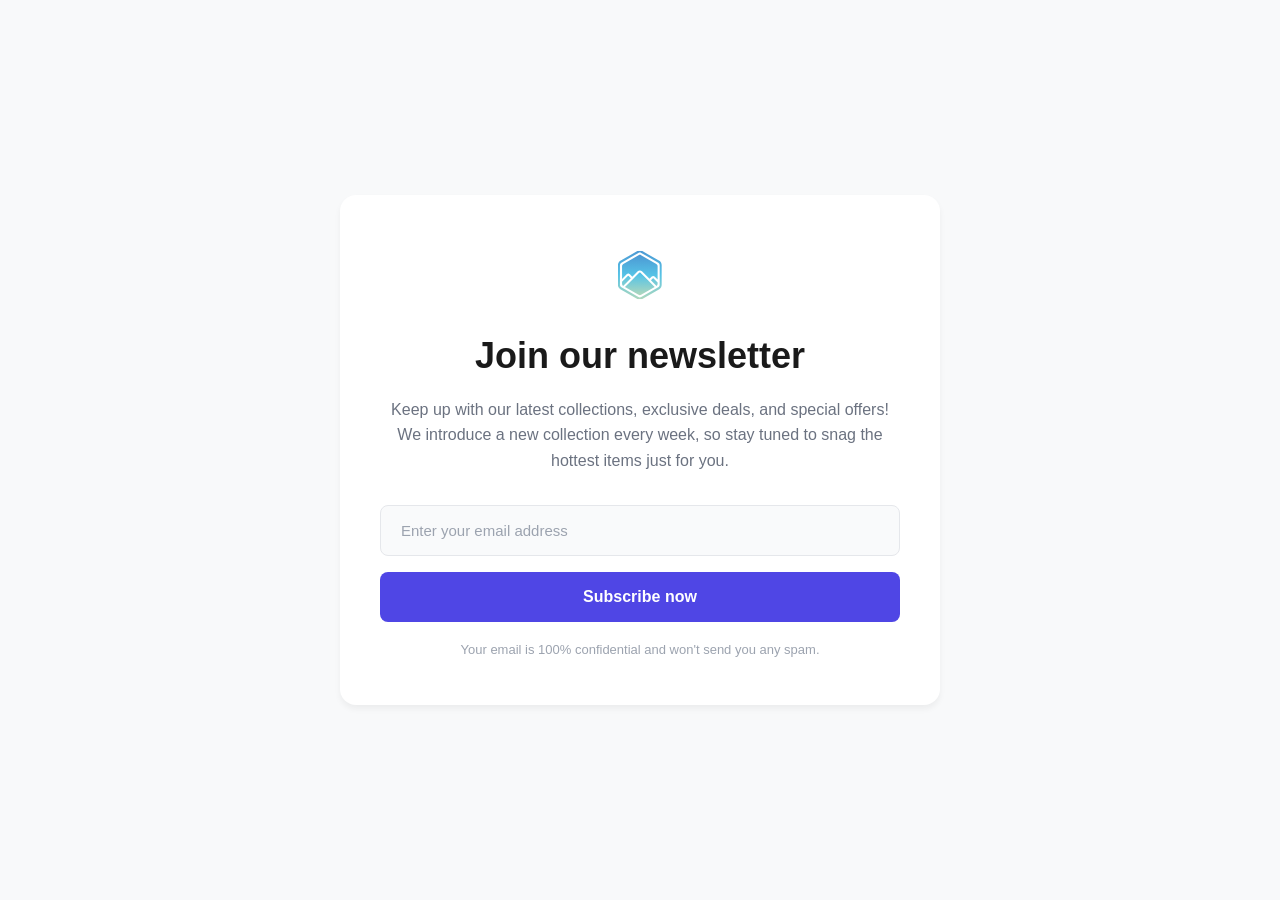
<file: Tarea_1/index.html>
<!DOCTYPE html>
<html lang="en">
  <head>
    <meta charset="UTF-8" />
    <meta name="viewport" content="width=device-width, initial-scale=1.0" />
    <link
      rel="icon"
      href="resources/favicon.ico"
      type="image/x-icon"
      sizes="96x96"
    />
    <title>Join Our Newsletter</title>
    <link rel="stylesheet" href="Style/Style.css" />
  </head>
  <body>
    <main class="container">
      <div class="newsletter-card">
        <img src="resources/logo.svg" alt="Logo" class="logo" />
        
        <h1 class="title">Join our newsletter</h1>
        
        <p class="description">
          Keep up with our latest collections, exclusive deals, and special offers! 
          We introduce a new collection every week, so stay tuned to snag the 
          hottest items just for you.
        </p>
        
        <form class="newsletter-form">
          <input 
            type="email" 
            placeholder="Enter your email address" 
            class="email-input"
            required
          />
          <button type="submit" class="subscribe-btn">Subscribe now</button>
          <p class="privacy-text">
            Your email is 100% confidential and won't send you any spam.
          </p>
        </form>
      </div>
    </main>
  </body>
</html>
</file>
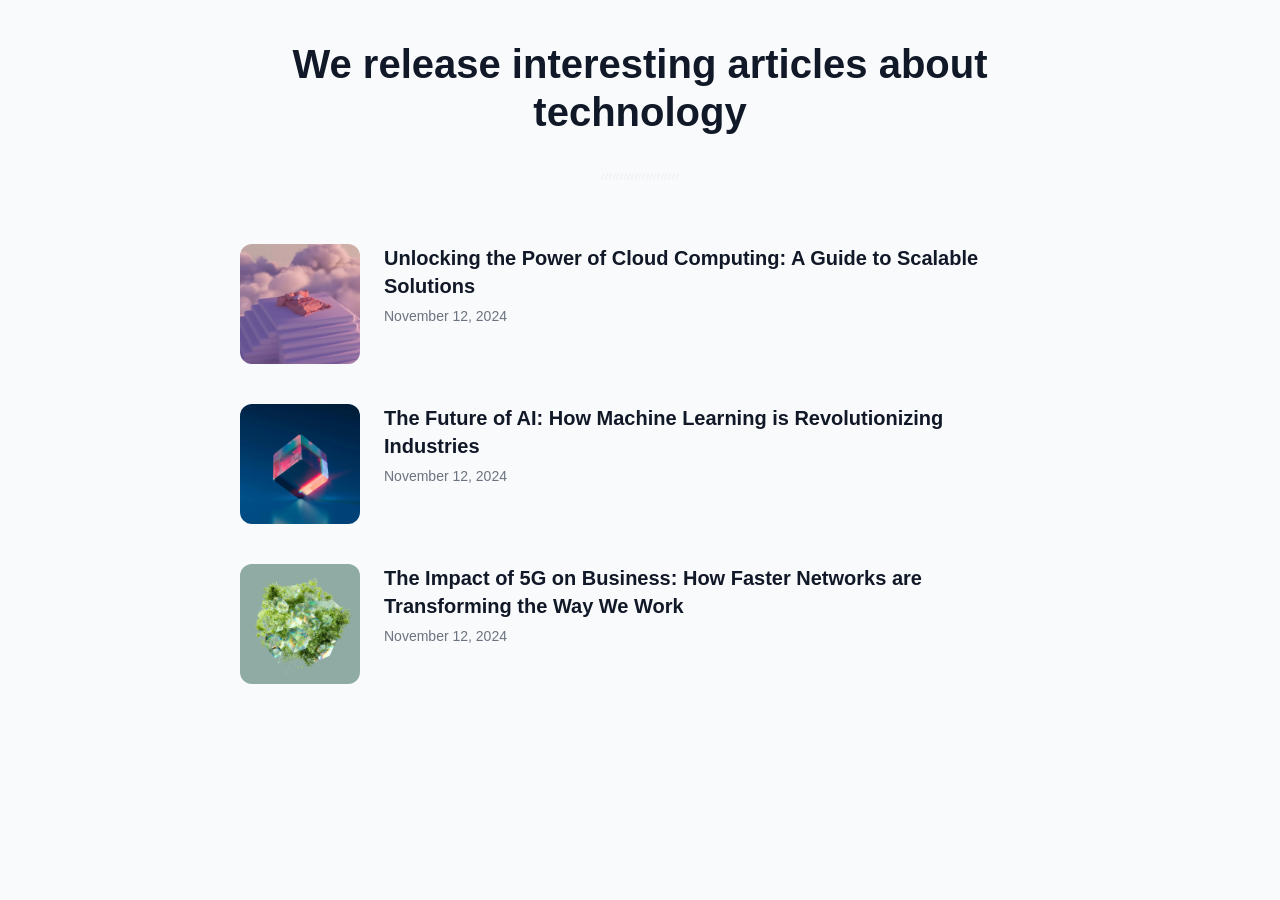
<file: Tarea_2/index.html>
<!DOCTYPE html>
<html lang="en">
  <head>
    <meta charset="UTF-8" />
    <meta name="viewport" content="width=device-width, initial-scale=1.0" />
    <link
      rel="icon"
      href="resources/favicon.ico"
      type="image/x-icon"
      sizes="96x96"
    />
    <link rel="stylesheet" href="Styles/Styles.css" />
    <title>Simple Article Listing</title>
  </head>
  <body>
    <main class="container">
      <header class="header">
        <h1 class="title">We release interesting articles about technology</h1>
        <img src="resources/Seperator.svg" alt="Separator" class="separator" />
      </header>

      <section class="articles">
        <article class="article-card">
          <img src="resources/photo_1.png" 
               srcset="resources/photo_1@2x.png 2x" 
               alt="Cloud Computing" 
               class="article-image" />
          <div class="article-content">
            <h2 class="article-title">Unlocking the Power of Cloud Computing: A Guide to Scalable Solutions</h2>
            <p class="article-date">November 12, 2024</p>
          </div>
        </article>

        <article class="article-card">
          <img src="resources/photo_2.png" 
               srcset="resources/photo_2@2x.png 2x" 
               alt="AI and Machine Learning" 
               class="article-image" />
          <div class="article-content">
            <h2 class="article-title">The Future of AI: How Machine Learning is Revolutionizing Industries</h2>
            <p class="article-date">November 12, 2024</p>
          </div>
        </article>

        <article class="article-card">
          <img src="resources/photo_3.png" 
               srcset="resources/photo_3@2x.png 2x" 
               alt="5G Technology" 
               class="article-image" />
          <div class="article-content">
            <h2 class="article-title">The Impact of 5G on Business: How Faster Networks are Transforming the Way We Work</h2>
            <p class="article-date">November 12, 2024</p>
          </div>
        </article>
      </section>
    </main>
  </body>
</html>
</file>
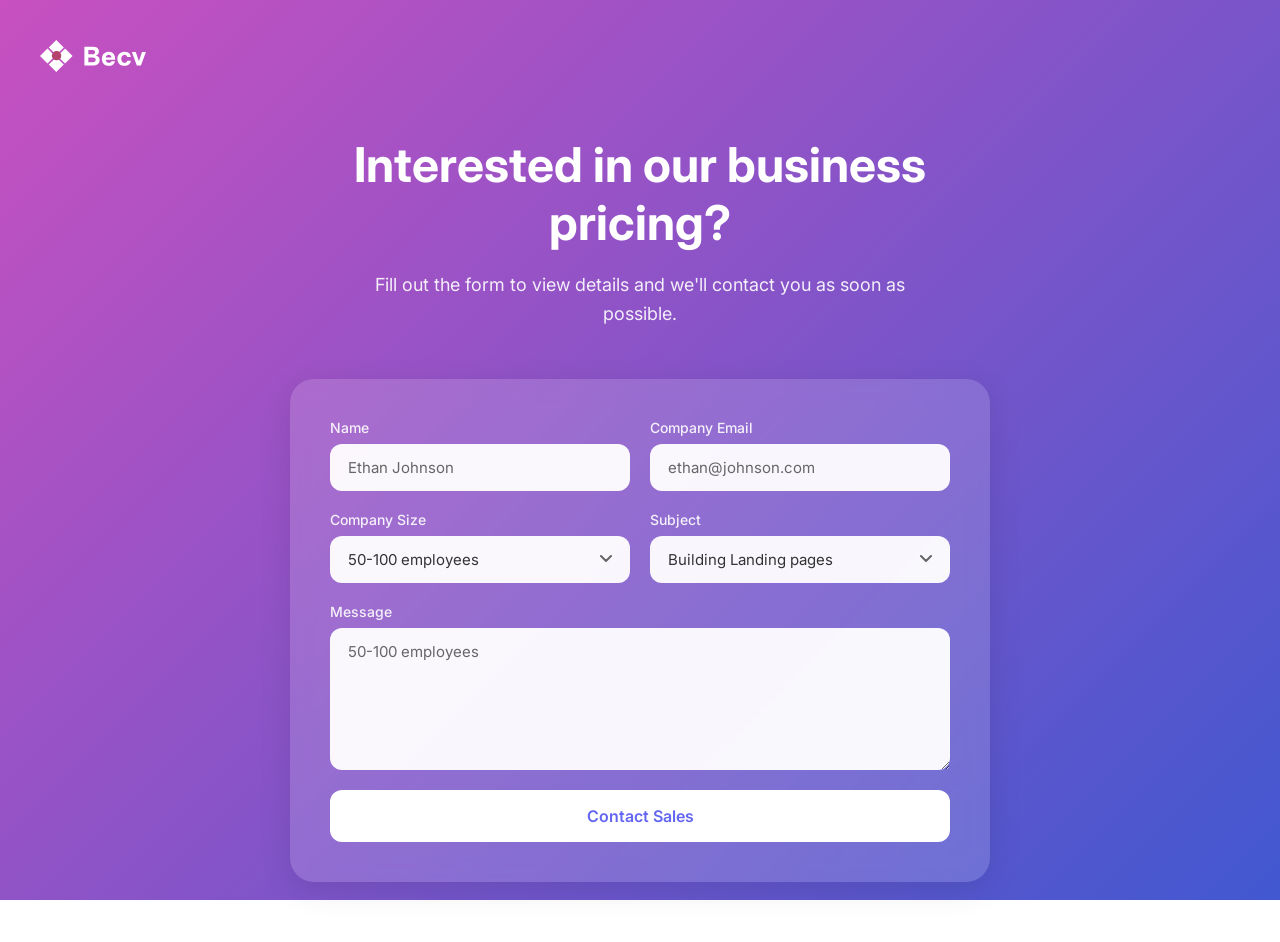
<file: Tarea_3/index.html>
<!DOCTYPE html>
<html lang="en">
  <head>
    <meta charset="UTF-8" />
    <meta name="viewport" content="width=device-width, initial-scale=1.0" />

    <link
      rel="icon"
      href="resources/favicon.ico"
      type="image/x-icon"
      sizes="96x96"
    />
    <link rel="stylesheet" href="Styles/Styles.css" />
    <title>Contact Page</title>
  </head>
  <body>
    <header class="header">
      <img src="resources/Logo.svg" alt="Becv Logo" class="logo" />
    </header>

    <main class="main-content">
      <div class="hero-section">
        <h1 class="hero-title">Interested in our business pricing?</h1>
        <p class="hero-subtitle">
          Fill out the form to view details and we'll contact you as soon as possible.
        </p>
      </div>

      <form class="contact-form">
        <div class="form-row">
          <div class="form-group">
            <label for="name">Name</label>
            <input 
              type="text" 
              id="name" 
              name="name" 
              placeholder="Ethan Johnson"
              required
            />
          </div>

          <div class="form-group">
            <label for="email">Company Email</label>
            <input 
              type="email" 
              id="email" 
              name="email" 
              placeholder="ethan@johnson.com"
              required
            />
          </div>
        </div>

        <div class="form-row">
          <div class="form-group">
            <label for="company-size">Company Size</label>
            <select id="company-size" name="company-size" required>
              <option value="">Select size</option>
              <option value="1-10">1-10 employees</option>
              <option value="10-50">10-50 employees</option>
              <option value="50-100" selected>50-100 employees</option>
              <option value="100-500">100-500 employees</option>
              <option value="500+">500+ employees</option>
            </select>
          </div>

          <div class="form-group">
            <label for="subject">Subject</label>
            <select id="subject" name="subject" required>
              <option value="">Select subject</option>
              <option value="landing-pages" selected>Building Landing pages</option>
              <option value="web-design">Web Design</option>
              <option value="consulting">Consulting</option>
              <option value="other">Other</option>
            </select>
          </div>
        </div>

        <div class="form-group full-width">
          <label for="message">Message</label>
          <textarea 
            id="message" 
            name="message" 
            rows="6"
            placeholder="50-100 employees"
            required
          ></textarea>
        </div>

        <button type="submit" class="submit-btn">Contact Sales</button>
      </form>
    </main>
  </body>
</html>
</file>
<file: Tarea_1/Style/Style.css>
* {
    margin: 0;
    padding: 0;
    box-sizing: border-box;
}

body {
    min-height: 100vh;
    font-family: -apple-system, BlinkMacSystemFont, 'Segoe UI', Roboto, Oxygen, Ubuntu, Cantarell, sans-serif;
    background-color: #f8f9fa;
    display: flex;
    flex-direction: column;
    align-items: center;
    justify-content: center;
    padding: 20px;
}

.container {
    width: 100%;
    max-width: 600px;
    display: flex;
    justify-content: center;
    align-items: center;
}

.newsletter-card {
    background: white;
    border-radius: 16px;
    padding: 48px 40px;
    box-shadow: 0 4px 6px rgba(0, 0, 0, 0.05);
    text-align: center;
    width: 100%;
}

.logo {
    width: 64px;
    height: 64px;
    margin-bottom: 24px;
}

.title {
    font-size: 36px;
    font-weight: 700;
    color: #1a1a1a;
    margin-bottom: 20px;
}

.description {
    font-size: 16px;
    line-height: 1.6;
    color: #6b7280;
    margin-bottom: 32px;
    max-width: 500px;
    margin-left: auto;
    margin-right: auto;
}

.newsletter-form {
    display: flex;
    flex-direction: column;
    gap: 16px;
}

.email-input {
    width: 100%;
    padding: 16px 20px;
    font-size: 15px;
    border: 1px solid #e5e7eb;
    border-radius: 8px;
    background-color: #f9fafb;
    transition: all 0.3s ease;
}

.email-input:focus {
    outline: none;
    border-color: #4f46e5;
    background-color: white;
}

.email-input::placeholder {
    color: #9ca3af;
}

.subscribe-btn {
    width: 100%;
    padding: 16px 20px;
    font-size: 16px;
    font-weight: 600;
    color: white;
    background-color: #4f46e5;
    border: none;
    border-radius: 8px;
    cursor: pointer;
    transition: background-color 0.3s ease;
}

.subscribe-btn:hover {
    background-color: #4338ca;
}

.subscribe-btn:active {
    transform: scale(0.98);
}

.privacy-text {
    font-size: 13px;
    color: #9ca3af;
    margin-top: 4px;
}


/* Responsive */
@media (max-width: 768px) {
    .newsletter-card {
        padding: 32px 24px;
    }
    
    .title {
        font-size: 28px;
    }
    
    .description {
        font-size: 15px;
    }
}

@media (max-width: 480px) {
    .newsletter-card {
        padding: 24px 20px;
    }
    
    .title {
        font-size: 24px;
    }
}
</file>
<file: Tarea_2/Styles/Styles.css>
* {
  margin: 0;
  padding: 0;
  box-sizing: border-box;
}

body {
  min-height: 100vh;
  font-family: -apple-system, BlinkMacSystemFont, 'Segoe UI', Roboto, Oxygen, Ubuntu, Cantarell, sans-serif;
  background-color: #f9fafb;
  display: flex;
  flex-direction: column;
  padding: 40px 20px;
}

.container {
  max-width: 800px;
  width: 100%;
  margin: 0 auto;
  flex: 1;
}

.header {
  text-align: center;
  margin-bottom: 60px;
}

.title {
  font-size: 2.5rem;
  font-weight: 700;
  color: #111827;
  line-height: 1.2;
  margin-bottom: 30px;
  max-width: 700px;
  margin-left: auto;
  margin-right: auto;
}

.separator {
  width: 80px;
  height: auto;
  opacity: 0.3;
}

.articles {
  display: flex;
  flex-direction: column;
  gap: 40px;
}

.article-card {
  display: flex;
  gap: 24px;
  align-items: flex-start;
}

.article-image {
  width: 120px;
  height: 120px;
  border-radius: 12px;
  object-fit: cover;
  flex-shrink: 0;
}

.article-content {
  flex: 1;
  display: flex;
  flex-direction: column;
  gap: 8px;
}

.article-title {
  font-size: 1.25rem;
  font-weight: 600;
  color: #111827;
  line-height: 1.4;
}

.article-date {
  font-size: 0.875rem;
  color: #6b7280;
  font-weight: 400;
}

/* Tablet */
@media (max-width: 1024px) {
  .title {
    font-size: 2rem;
  }
  
  .article-image {
    width: 100px;
    height: 100px;
  }
  
  .article-title {
    font-size: 1.125rem;
  }
}

/* Mobile */
@media (max-width: 412px) {
  body {
    padding: 24px 16px;
  }
  
  .title {
    font-size: 1.5rem;
    margin-bottom: 20px;
  }
  
  .header {
    margin-bottom: 40px;
  }
  
  .separator {
    width: 60px;
  }
  
  .articles {
    gap: 32px;
  }
  
  .article-card {
    flex-direction: column;
    gap: 16px;
  }
  
  .article-image {
    width: 100%;
    height: 200px;
  }
  
  .article-title {
    font-size: 1rem;
  }
  
  .author-info {
    margin-top: 40px;
    font-size: 12px;
  }
}
</file>
<file: Tarea_3/Styles/Styles.css>
@import url('https://fonts.googleapis.com/css2?family=Inter:wght@400;500;600;700&display=swap');

* {
  margin: 0;
  padding: 0;
  box-sizing: border-box;
}

body {
  font-family: 'Inter', -apple-system, BlinkMacSystemFont, 'Segoe UI', sans-serif;
  min-height: 100vh;
  background: linear-gradient(135deg, #c850c0 0%, #4158d0 100%);
  background-attachment: fixed;
  color: #fff;
  padding: 20px;
}

/* Header */
.header {
  padding: 20px 0;
  max-width: 1200px;
  margin: 0 auto;
}

.logo {
  height: 32px;
  width: auto;
}

/* Main Content */
.main-content {
  max-width: 700px;
  margin: 0 auto;
  padding: 40px 0;
}

/* Hero Section */
.hero-section {
  text-align: center;
  margin-bottom: 50px;
}

.hero-title {
  font-size: 48px;
  font-weight: 700;
  line-height: 1.2;
  margin-bottom: 20px;
  color: #fff;
}

.hero-subtitle {
  font-size: 18px;
  font-weight: 400;
  line-height: 1.6;
  color: rgba(255, 255, 255, 0.9);
  max-width: 600px;
  margin: 0 auto;
}

/* Contact Form */
.contact-form {
  background: rgba(255, 255, 255, 0.15);
  backdrop-filter: blur(10px);
  border-radius: 24px;
  padding: 40px;
  box-shadow: 0 8px 32px rgba(0, 0, 0, 0.1);
}

.form-row {
  display: grid;
  grid-template-columns: 1fr 1fr;
  gap: 20px;
  margin-bottom: 20px;
}

.form-group {
  display: flex;
  flex-direction: column;
}

.form-group.full-width {
  margin-bottom: 20px;
}

.form-group label {
  font-size: 14px;
  font-weight: 500;
  margin-bottom: 8px;
  color: rgba(255, 255, 255, 0.9);
}

.form-group input,
.form-group select,
.form-group textarea {
  padding: 14px 18px;
  border: none;
  border-radius: 12px;
  font-size: 15px;
  font-family: 'Inter', sans-serif;
  background: rgba(255, 255, 255, 0.95);
  color: #333;
  transition: all 0.3s ease;
}

.form-group input:focus,
.form-group select:focus,
.form-group textarea:focus {
  outline: none;
  background: #fff;
  box-shadow: 0 0 0 3px rgba(255, 255, 255, 0.3);
}

.form-group input::placeholder,
.form-group textarea::placeholder {
  color: #666;
}

.form-group select {
  cursor: pointer;
  appearance: none;
  background-image: url("data:image/svg+xml,%3Csvg width='12' height='8' viewBox='0 0 12 8' fill='none' xmlns='http://www.w3.org/2000/svg'%3E%3Cpath d='M1 1L6 6L11 1' stroke='%23666' stroke-width='2' stroke-linecap='round' stroke-linejoin='round'/%3E%3C/svg%3E");
  background-repeat: no-repeat;
  background-position: right 18px center;
  padding-right: 45px;
}

.form-group textarea {
  resize: vertical;
  min-height: 140px;
}

/* Submit Button */
.submit-btn {
  width: 100%;
  padding: 16px;
  border: none;
  border-radius: 12px;
  font-size: 16px;
  font-weight: 600;
  background: #fff;
  color: #6366f1;
  cursor: pointer;
  transition: all 0.3s ease;
  font-family: 'Inter', sans-serif;
}

.submit-btn:hover {
  transform: translateY(-2px);
  box-shadow: 0 8px 20px rgba(0, 0, 0, 0.2);
}

.submit-btn:active {
  transform: translateY(0);
}


/* Responsive Design */
@media (max-width: 768px) {
  .hero-title {
    font-size: 36px;
  }

  .hero-subtitle {
    font-size: 16px;
  }

  .contact-form {
    padding: 30px 24px;
  }

  .form-row {
    grid-template-columns: 1fr;
    gap: 20px;
  }
}

@media (max-width: 480px) {
  body {
    padding: 16px;
  }

  .hero-title {
    font-size: 28px;
  }

  .hero-subtitle {
    font-size: 15px;
  }

  .contact-form {
    padding: 24px 20px;
  }

  .main-content {
    padding: 20px 0;
  }
}
</file>
